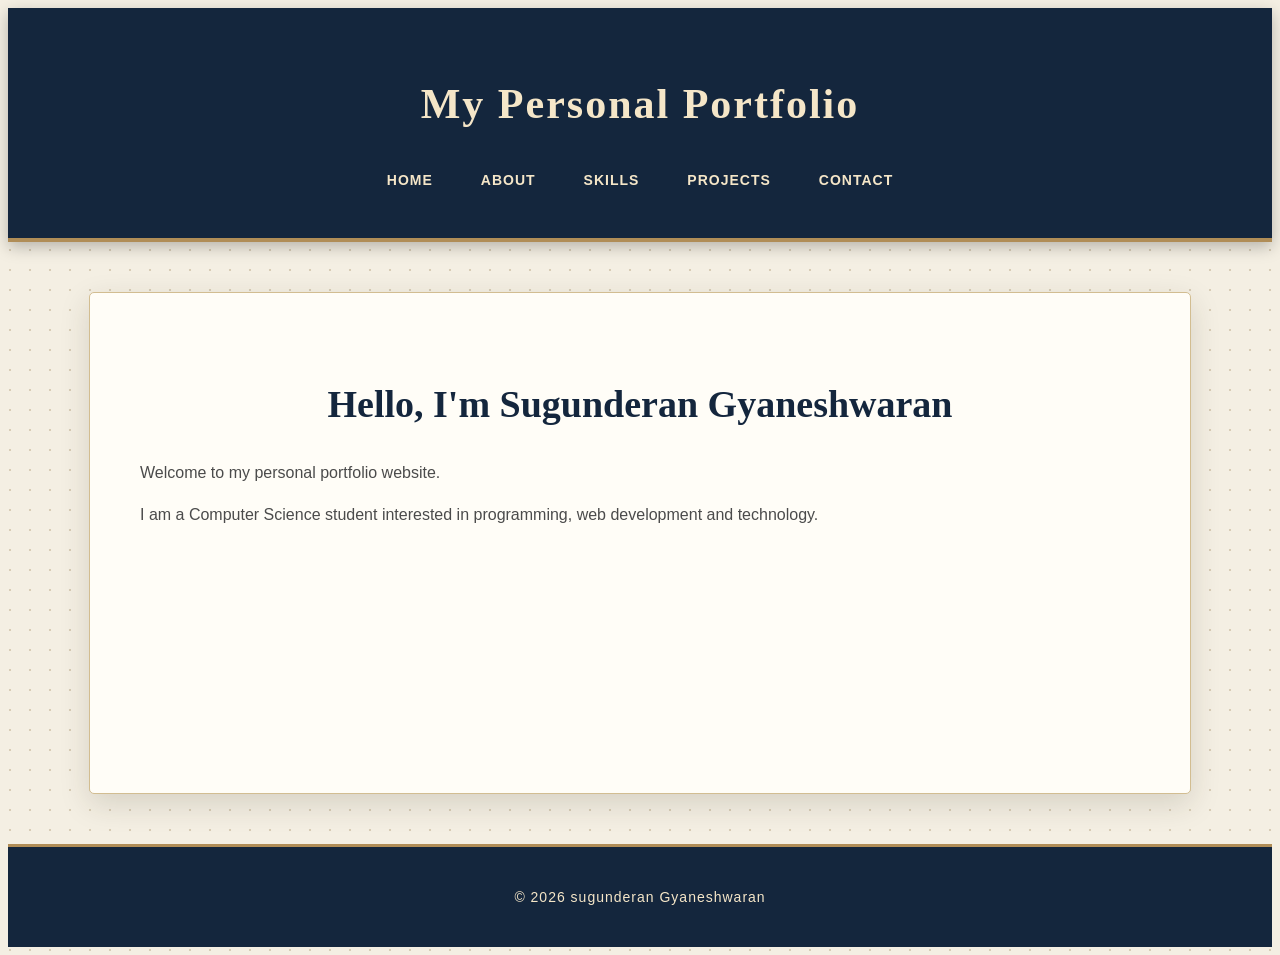
<file: index.html>
<!DOCTYPE html>
<html lang="en">

<head>
    <link rel="stylesheet" href="style.css">
    <meta charset="UTF-8">
    <meta name="viewport" content="width=device-width, initial-scale=1.0">
    <title>My Portfolio</title>
</head>

<body>

    <header>
        <h1>My Personal Portfolio</h1>

        <nav>
            <a href="index.html">Home</a>
            <a href="about.html">About</a>
            <a href="skills.html">Skills</a>
            <a href="project.html">Projects</a>
            <a href="contact.html">Contact</a>
        </nav>
    </header>

    <main>
        <h2>Hello, I'm Sugunderan Gyaneshwaran</h2>

        <p>
            Welcome to my personal portfolio website.
        </p>

        <p>
           I am a Computer Science student interested in
        programming, web development and technology.
        </p>
    </main>

    <footer>
        <p>© 2026 sugunderan Gyaneshwaran</p>
    </footer>

</body>

</html>
</file>
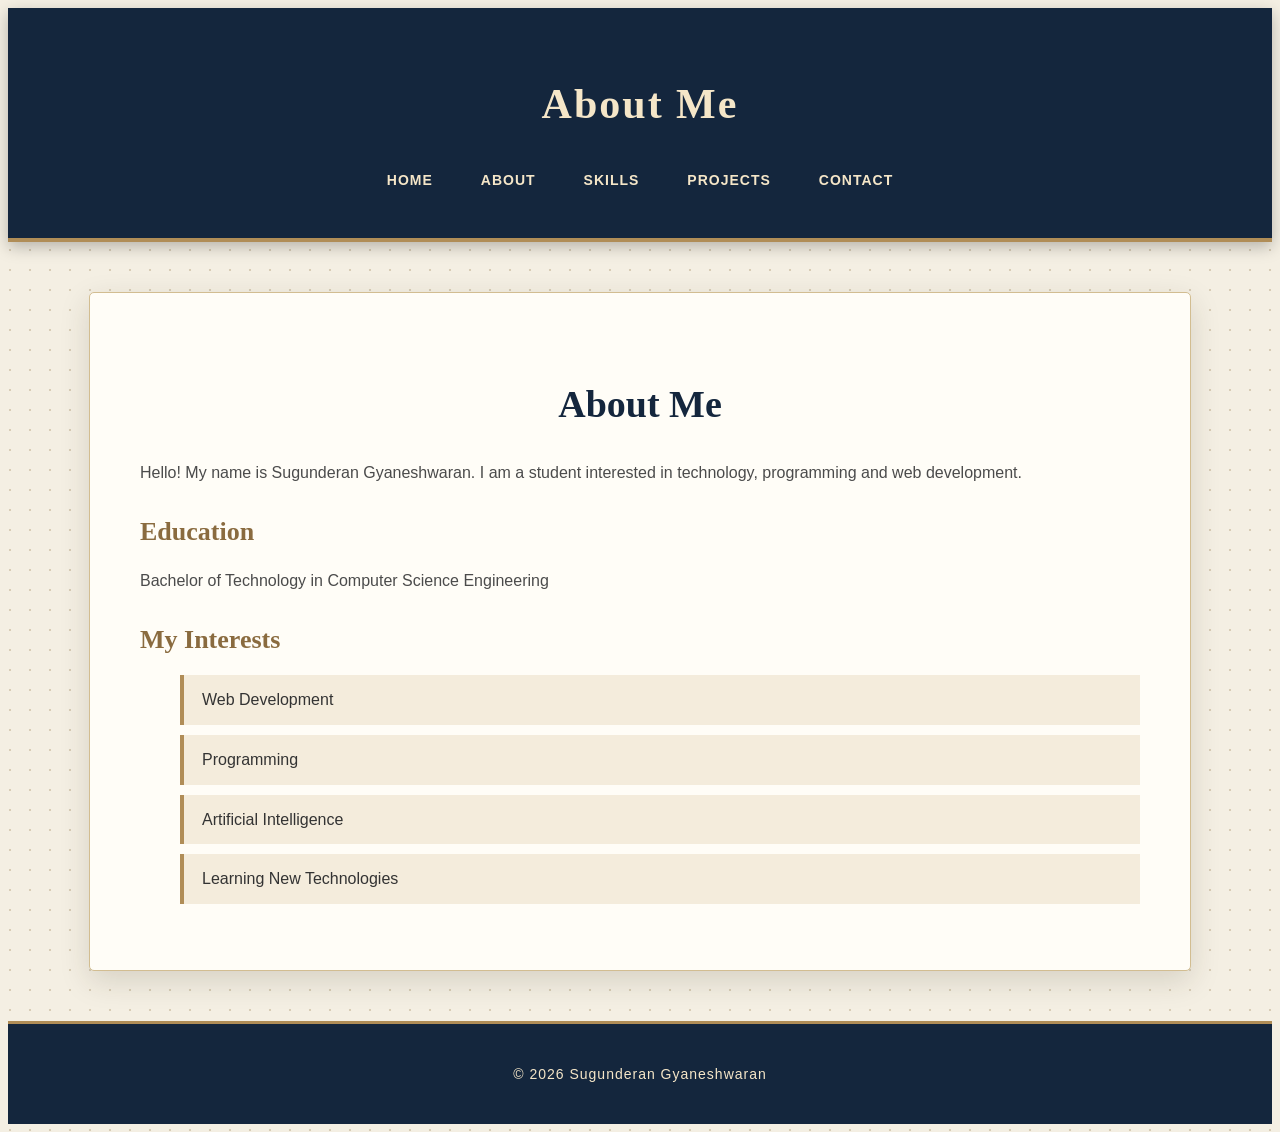
<file: about.html>
<!DOCTYPE html>
<html lang="en">

<head>
    <link rel="stylesheet" href="style.css">
    <meta charset="UTF-8">
    <meta name="viewport" content="width=device-width, initial-scale=1.0">
    <title>About Me</title>
</head>

<body>

    <header>
        <h1>About Me</h1>

        <nav>
            <a href="index.html">Home</a>
            <a href="about.html">About</a>
            <a href="skills.html">Skills</a>
            <a href="projects.html">Projects</a>
            <a href="contact.html">Contact</a>
        </nav>
    </header>

    <main>

        <h2>About Me</h2>

        <p>
            Hello! My name is Sugunderan Gyaneshwaran.
            I am a student interested in technology,
            programming and web development.
        </p>

        <h3>Education</h3>

        <p>
            Bachelor of Technology in Computer Science Engineering
        </p>

        <h3>My Interests</h3>

        <ul>
            <li>Web Development</li>
            <li>Programming</li>
            <li>Artificial Intelligence</li>
            <li>Learning New Technologies</li>
        </ul>

    </main>

    <footer>
        <p>© 2026 Sugunderan Gyaneshwaran</p>
    </footer>

</body>

</html>
</file>
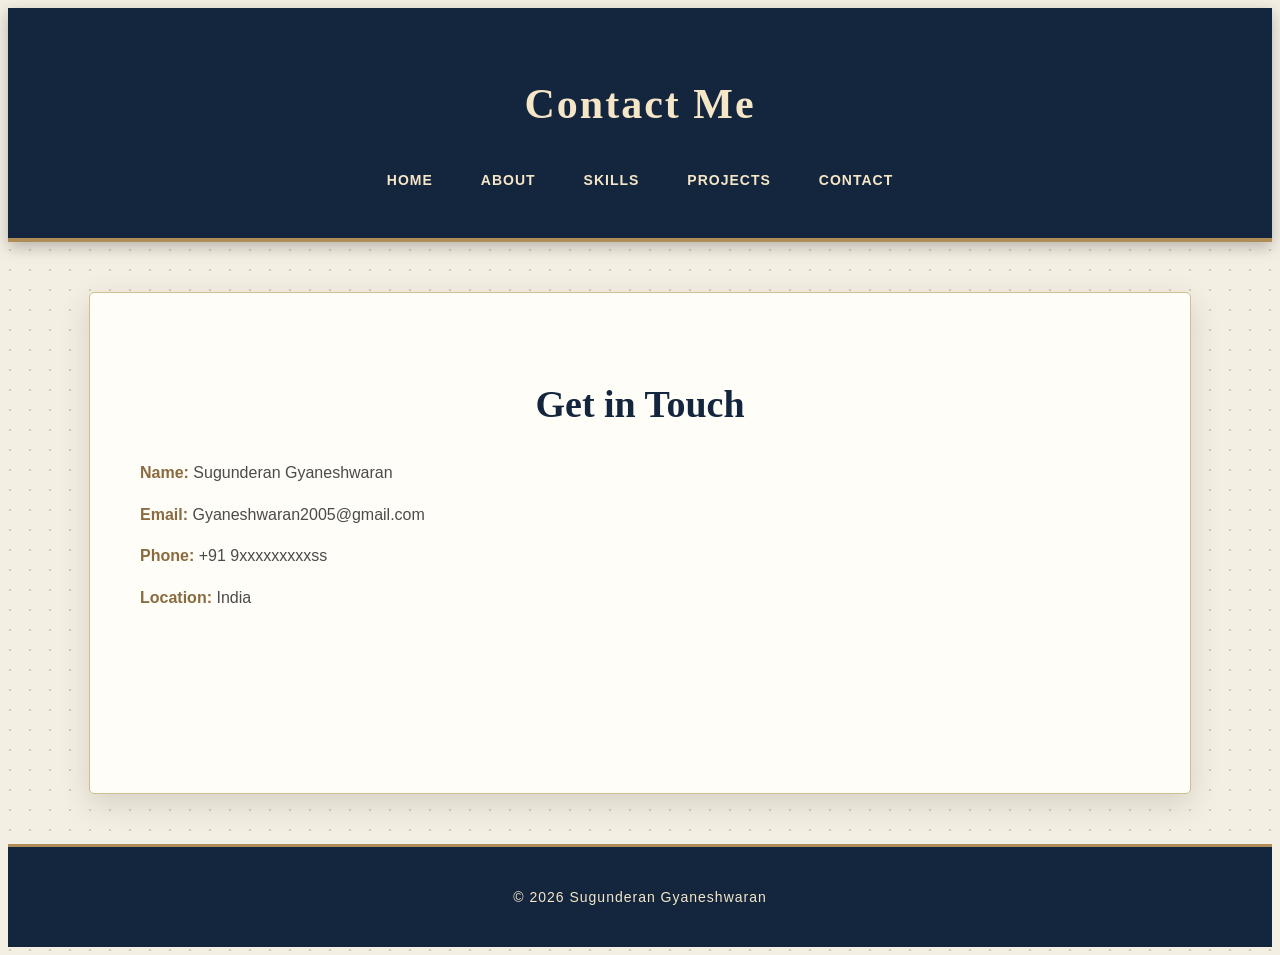
<file: contact.html>
<!DOCTYPE html>
<html lang="en">

<head>
    <link rel="stylesheet" href="style.css">

    <meta charset="UTF-8">
    <meta name="viewport" content="width=device-width, initial-scale=1.0">
    <title>Contact Me</title>
</head>

<body>

    <header>
        <h1>Contact Me</h1>

        <nav>
            <a href="index.html">Home</a>
            <a href="about.html">About</a>
            <a href="skills.html">Skills</a>
            <a href="projects.html">Projects</a>
            <a href="contact.html">Contact</a>
        </nav>
    </header>

    <main>

        <h2>Get in Touch</h2>

        <p><strong>Name:</strong> Sugunderan Gyaneshwaran</p>

        <p><strong>Email:</strong> Gyaneshwaran2005@gmail.com</p>

        <p><strong>Phone:</strong> +91 9xxxxxxxxxss</p>

        <p><strong>Location:</strong> India</p>

    </main>

    <footer>
        <p>© 2026 Sugunderan Gyaneshwaran</p>
    </footer>

</body>

</html>
</file>
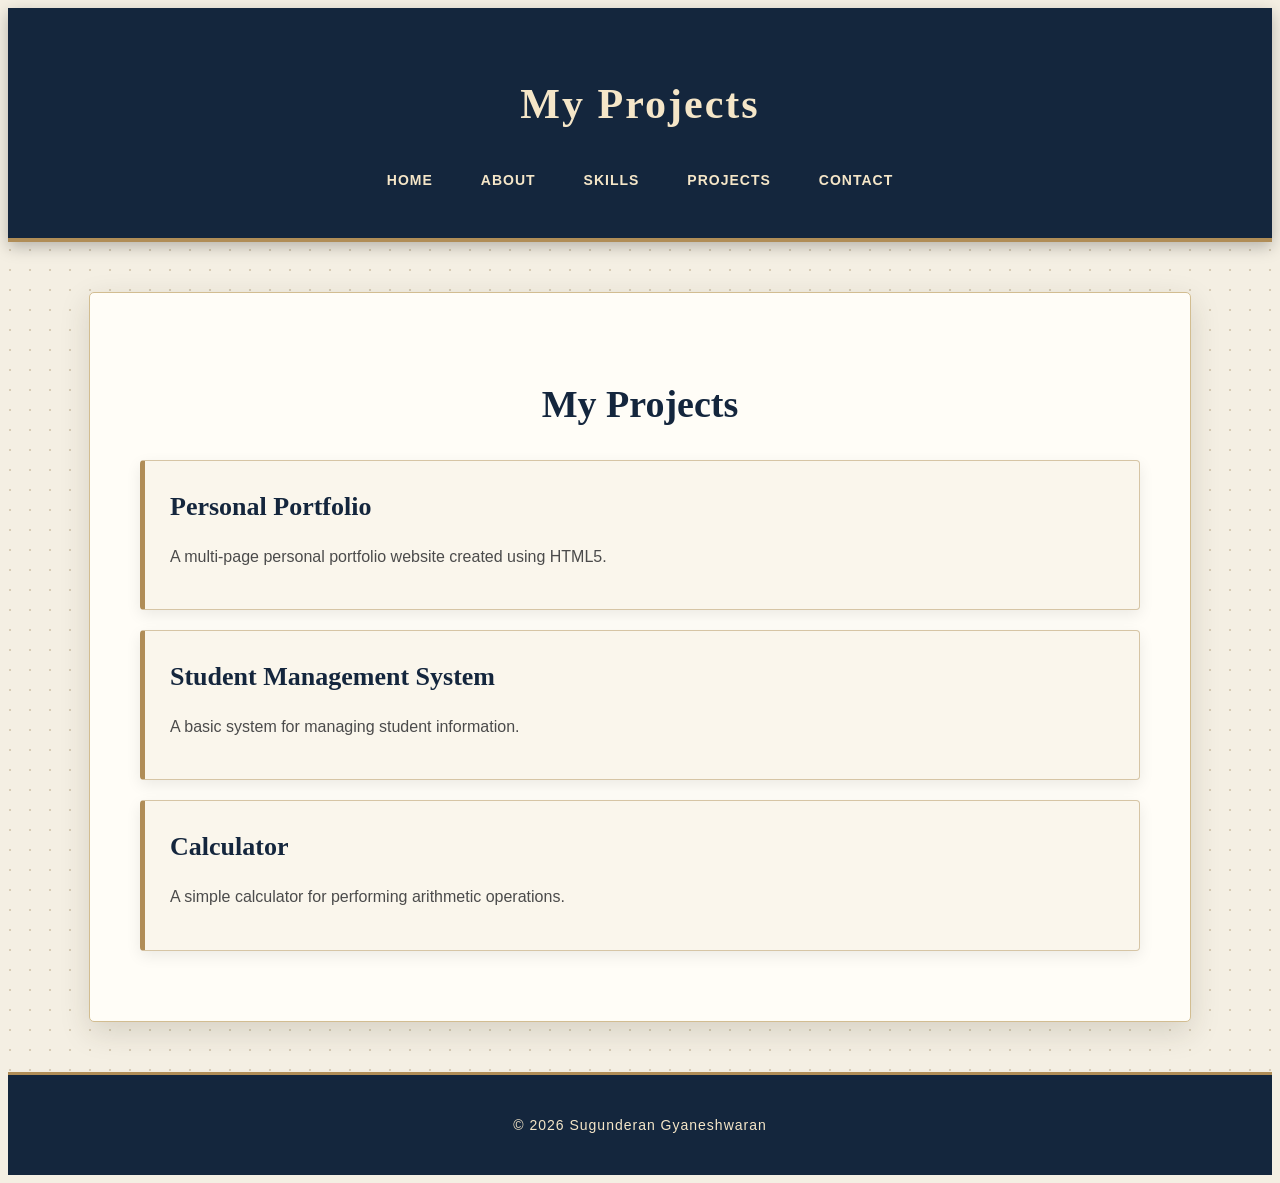
<file: project.html>
<!DOCTYPE html>
<html lang="en">

<head>
    <meta charset="UTF-8">
    <meta name="viewport" content="width=device-width, initial-scale=1.0">
    <title>My Projects</title>
    <link rel="stylesheet" href="style.css">
</head>

<body>

    <header>
        <h1>My Projects</h1>

        <nav>
            <a href="index.html">Home</a>
            <a href="about.html">About</a>
            <a href="skills.html">Skills</a>
            <a href="projects.html">Projects</a>
            <a href="contact.html">Contact</a>
        </nav>
    </header>

    <main>

        <h2>My Projects</h2>

        <article>
            <h3>Personal Portfolio</h3>

            <p>
                A multi-page personal portfolio website
                created using HTML5.
            </p>
        </article>

        <article>
            <h3>Student Management System</h3>

            <p>
                A basic system for managing student information.
            </p>
        </article>

        <article>
            <h3>Calculator</h3>

            <p>
                A simple calculator for performing arithmetic operations.
            </p>
        </article>

    </main>

    <footer>
        <p>© 2026 Sugunderan Gyaneshwaran</p>
    </footer>

</body>

</html>
</file>
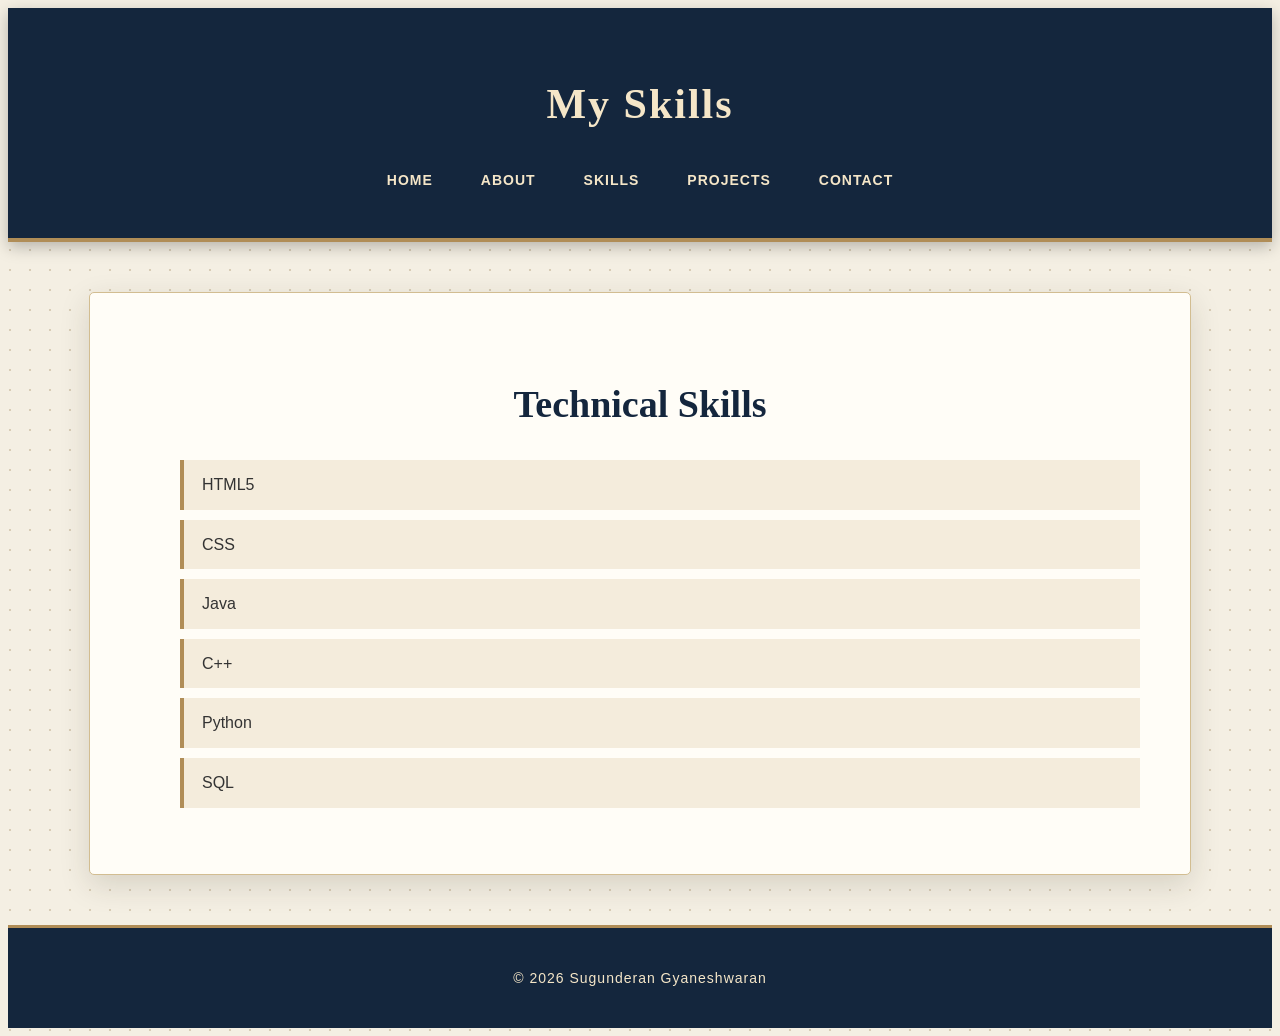
<file: skills.html>
<!DOCTYPE html>
<html lang="en">

<head>
    <meta charset="UTF-8">
    <meta name="viewport" content="width=device-width, initial-scale=1.0">
    <title>My Skills</title>
    <link rel="stylesheet" href="style.css">
</head>

<body>

    <header>
        <h1>My Skills</h1>

        <nav>
            <a href="index.html">Home</a>
            <a href="about.html">About</a>
            <a href="skills.html">Skills</a>
            <a href="projects.html">Projects</a>
            <a href="contact.html">Contact</a>
        </nav>
    </header>

    <main>

        <h2>Technical Skills</h2>

        <ul>
            <li>HTML5</li>
            <li>CSS</li>
            <li>Java</li>
            <li>C++</li>
            <li>Python</li>
            <li>SQL</li>
        </ul>

    </main>

    <footer>
        <p>© 2026 Sugunderan Gyaneshwaran</p>
    </footer>

</body>

</html>
</file>
<file: style.css>
```css
/* =========================================
   PERSONAL PORTFOLIO - CLASSIC DESIGN
   ========================================= */

/* Reset */
* {
    margin: 0;
    padding: 0;
    box-sizing: border-box;
}

/* Body */
body {
    font-family: Georgia, "Times New Roman", serif;
    background-color: #f4efe3;
    color: #333333;
    line-height: 1.6;

    /* Subtle classic paper texture */
    background-image:
        radial-gradient(#d8ccb5 1px, transparent 1px);
    background-size: 20px 20px;
}

/* =========================================
   HEADER
   ========================================= */

header {
    background: #14263d;
    color: #f5e6c8;
    text-align: center;
    padding: 35px 20px;

    border-bottom: 4px solid #b08d57;

    box-shadow: 0 5px 15px rgba(0, 0, 0, 0.25);
}

header h1 {
    font-size: 42px;
    letter-spacing: 2px;
    margin-bottom: 20px;
}

/* =========================================
   NAVIGATION
   ========================================= */

nav {
    display: flex;
    justify-content: center;
    flex-wrap: wrap;
    gap: 10px;
}

nav a {
    color: #f5e6c8;
    text-decoration: none;

    padding: 10px 18px;

    font-family: Arial, sans-serif;
    font-size: 14px;
    font-weight: bold;

    text-transform: uppercase;
    letter-spacing: 1px;

    border: 1px solid transparent;

    transition: all 0.3s ease;
}

nav a:hover {
    color: #ffffff;

    border: 1px solid #b08d57;

    background-color: rgba(176, 141, 87, 0.15);

    transform: translateY(-2px);
}

/* =========================================
   MAIN CONTENT
   ========================================= */

main {
    max-width: 1000px;

    margin: 50px auto;

    padding: 50px;

    background-color: #fffdf7;

    border: 1px solid #d2bd91;

    border-radius: 5px;

    box-shadow:
        0 10px 30px rgba(50, 40, 20, 0.15);

    min-height: 400px;
}

/* =========================================
   HOME / HERO
   ========================================= */

.hero {
    text-align: center;

    padding: 90px 30px;
}

.hero h2 {
    font-size: 52px;

    color: #14263d;

    margin-bottom: 20px;
}

.hero h2::after {
    content: "";

    display: block;

    width: 80px;
    height: 3px;

    background-color: #b08d57;

    margin: 20px auto;
}

.hero p {
    font-family: Arial, sans-serif;

    font-size: 17px;

    color: #555555;

    margin: 10px auto;

    max-width: 700px;
}

/* =========================================
   HEADINGS
   ========================================= */

main h2 {
    color: #14263d;

    text-align: center;

    font-size: 38px;

    margin-bottom: 25px;
}

main h3 {
    color: #8a6b3f;

    font-size: 26px;

    margin-top: 25px;

    margin-bottom: 10px;
}

/* =========================================
   PARAGRAPHS
   ========================================= */

main p {
    font-family: Arial, sans-serif;

    color: #4b4b4b;

    font-size: 16px;

    margin-bottom: 15px;
}

/* =========================================
   LISTS
   ========================================= */

ul {
    list-style: none;

    margin-top: 15px;
}

li {
    font-family: Arial, sans-serif;

    background-color: #f4ecdc;

    border-left: 4px solid #b08d57;

    padding: 12px 18px;

    margin: 10px 0;

    transition: all 0.3s ease;
}

li:hover {
    background-color: #eadcbd;

    transform: translateX(5px);
}

/* =========================================
   PROJECT CARDS
   ========================================= */

article {
    background-color: #faf6ec;

    border: 1px solid #d6c5a5;

    border-left: 5px solid #b08d57;

    padding: 25px;

    margin: 20px 0;

    border-radius: 4px;

    box-shadow:
        0 5px 15px rgba(0, 0, 0, 0.08);

    transition: all 0.3s ease;
}

article:hover {
    transform: translateY(-5px);

    box-shadow:
        0 12px 25px rgba(0, 0, 0, 0.15);
}

article h3 {
    margin-top: 0;

    color: #14263d;
}

/* =========================================
   CONTACT
   ========================================= */

main strong {
    color: #8a6b3f;
}

/* =========================================
   FOOTER
   ========================================= */

footer {
    background-color: #14263d;

    color: #f5e6c8;

    text-align: center;

    padding: 25px;

    margin-top: 50px;

    border-top: 3px solid #b08d57;
}

footer p {
    font-family: Arial, sans-serif;

    font-size: 14px;

    letter-spacing: 1px;
}

/* =========================================
   RESPONSIVE DESIGN
   ========================================= */

@media (max-width: 700px) {

    header h1 {
        font-size: 32px;
    }

    nav {
        flex-direction: column;

        align-items: center;
    }

    nav a {
        width: 200px;

        text-align: center;
    }

    main {
        margin: 25px 15px;

        padding: 30px 20px;
    }

    .hero {
        padding: 60px 15px;
    }

    .hero h2 {
        font-size: 38px;
    }

    main h2 {
        font-size: 32px;
    }

    main h3 {
        font-size: 24px;
    }
}

/* =========================================
   SMALL MOBILE SCREEN
   ========================================= */

@media (max-width: 400px) {

    header h1 {
        font-size: 27px;
    }

    .hero h2 {
        font-size: 32px;
    }

    main {
        padding: 25px 15px;
    }
}
```
</file>
